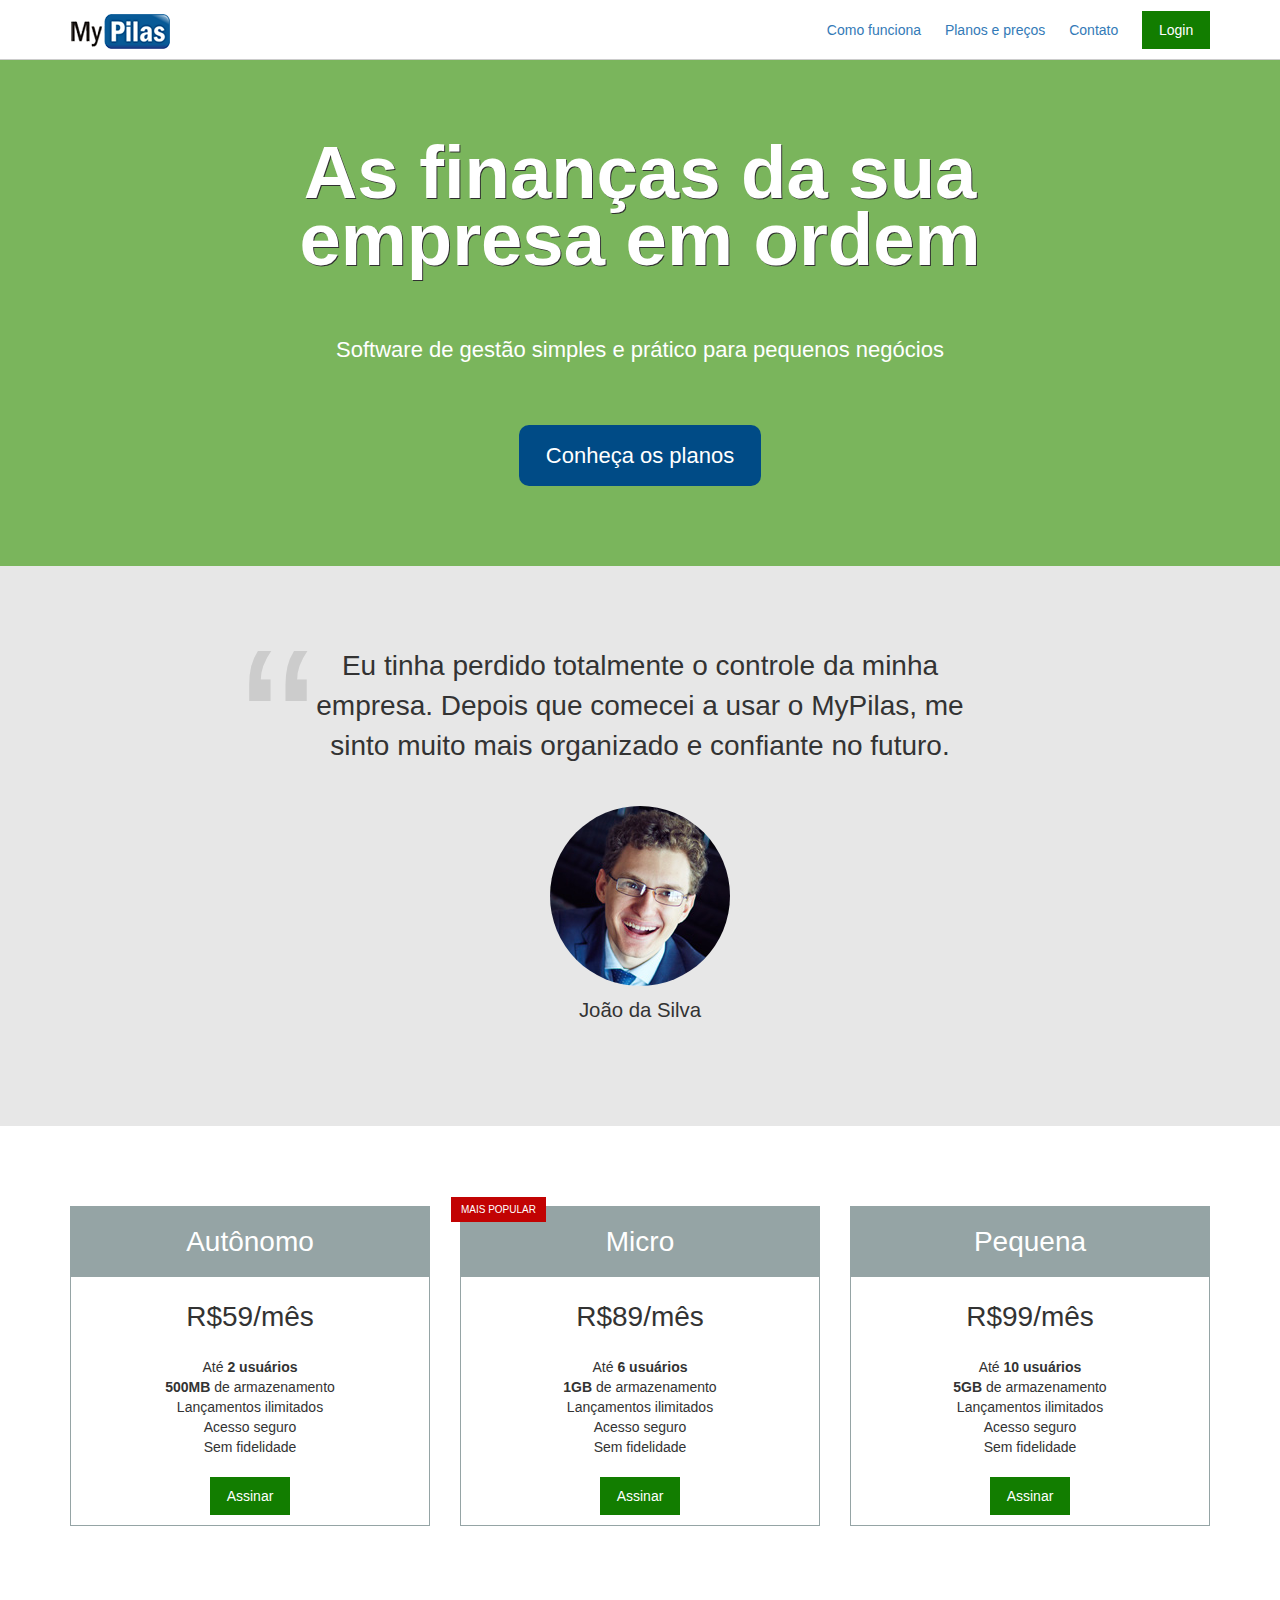
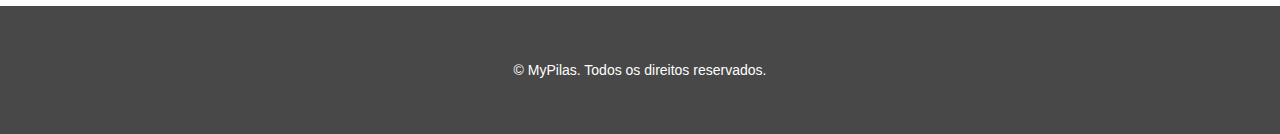
<file: Preparando-projeto/index.html>
<!DOCTYPE html>
<html lang="pt-BR">
  <head>
    <meta charset="utf-8">
    <meta name="viewport" content="width=device-width, initial-scale=1">

    <title>MyPilas</title>

    <link rel="stylesheet" href="css/bootstrap-grid.min.css">
    <link rel="stylesheet" href="css/base.css">
    <link rel="stylesheet" href="css/layout.css">
    <link rel="stylesheet" href="css/componentes.css">
  </head>
  <body>

    <header class="layout-cabecalho  layout-cabecalho--home">
      <div class="container">

        <nav class="navegacao">
          <img src="imagens/logo.png" width="100" height="35" alt="MyPilas">

          <div class="navegacao__menu">
            <button class="botao-chaveador  js-botao-chaveador"></button>

            <ul class="menu  js-menu">
              <li class="menu__item">
                <a href="#">Como funciona</a>
              </li>
              <li class="menu__item">
                <a href="#planos">Planos e preços</a>
              </li>
              <li class="menu__item">
                <a href="#">Contato</a>
              </li>
              <li class="menu__item  menu__item--botao">
                <a href="#" class="botao  botao--login">Login</a>
              </li>
            </ul>
          </div>
        </nav>
      </div>
    </header>

    <section class="layout-chamada">
      <div class="container">

        <div class="chamada">
          <h1 class="chamada__titulo">As finanças da sua empresa em ordem</h1>
          <p class="chamada__subtitulo">Software de gestão simples e prático para pequenos negócios</p>

          <div class="chamada__acao">
            <a href="#planos" class="botao  botao--principal">Conheça os planos</a>
          </div>
        </div>

      </div>
    </section>

    <div class="layout-depoimento">
      <div class="container">
        
        <div class="depoimento">
          <blockquote>
            Eu tinha perdido totalmente o controle da minha empresa.
            Depois que comecei a usar o MyPilas, me sinto muito mais organizado e confiante no futuro.
          </blockquote>

          <div class="depoimento__autor">
            <img src="imagens/joao-da-silva.jpg" width="180" height="180" alt="João da Silva">
            <p>João da Silva</p>
          </div>
        </div>

      </div>
    </div>

    <div id="planos" class="layout-planos">
      <div class="container">
        <div class="row">
          <div class="col-sm-4">

            <article class="plano">
              <h2 class="plano__cabecalho">Autônomo</h2>
              <div class="plano__preco">R$59/mês</div>
              <ul class="plano__caracteristicas">
                <li>Até <strong>2 usuários</strong></li>
                <li><strong>500MB</strong> de armazenamento</li>
                <li>Lançamentos ilimitados</li>
                <li>Acesso seguro</li>
                <li>Sem fidelidade</li>
              </ul>
              <footer class="plano__rodape">
                <a href="assine.html" class="botao  botao--assinar">Assinar</a>
              </footer>
            </article>

          </div>
          <div class="col-sm-4">

            <article class="plano  plano--mais-popular">
              <h2 class="plano__cabecalho">Micro</h2>
              <div class="plano__preco">R$89/mês</div>
              <ul class="plano__caracteristicas">
                <li>Até <strong>6 usuários</strong></li>
                <li><strong>1GB</strong> de armazenamento</li>
                <li>Lançamentos ilimitados</li>
                <li>Acesso seguro</li>
                <li>Sem fidelidade</li>
              </ul>
              <footer class="plano__rodape">
                <a href="assine.html" class="botao  botao--assinar">Assinar</a>
              </footer>
            </article>

          </div>
          <div class="col-sm-4  ultima-coluna">

            <article class="plano">
              <h2 class="plano__cabecalho">Pequena</h2>
              <div class="plano__preco">R$99/mês</div>
              <ul class="plano__caracteristicas">
                <li>Até <strong>10 usuários</strong></li>
                <li><strong>5GB</strong> de armazenamento</li>
                <li>Lançamentos ilimitados</li>
                <li>Acesso seguro</li>
                <li>Sem fidelidade</li>
              </ul>
              <footer class="plano__rodape">
                <a href="assine.html" class="botao  botao--assinar">Assinar</a>
              </footer>
            </article>

          </div>
        </div>
      </div>
    </div>

    <footer class="layout-rodape">
      <div class="container">
        <p>&copy; MyPilas. Todos os direitos reservados.</p>
      </div>
    </footer>

    <script src="javascripts/app.js"></script>

  </body>
</html>
</file>
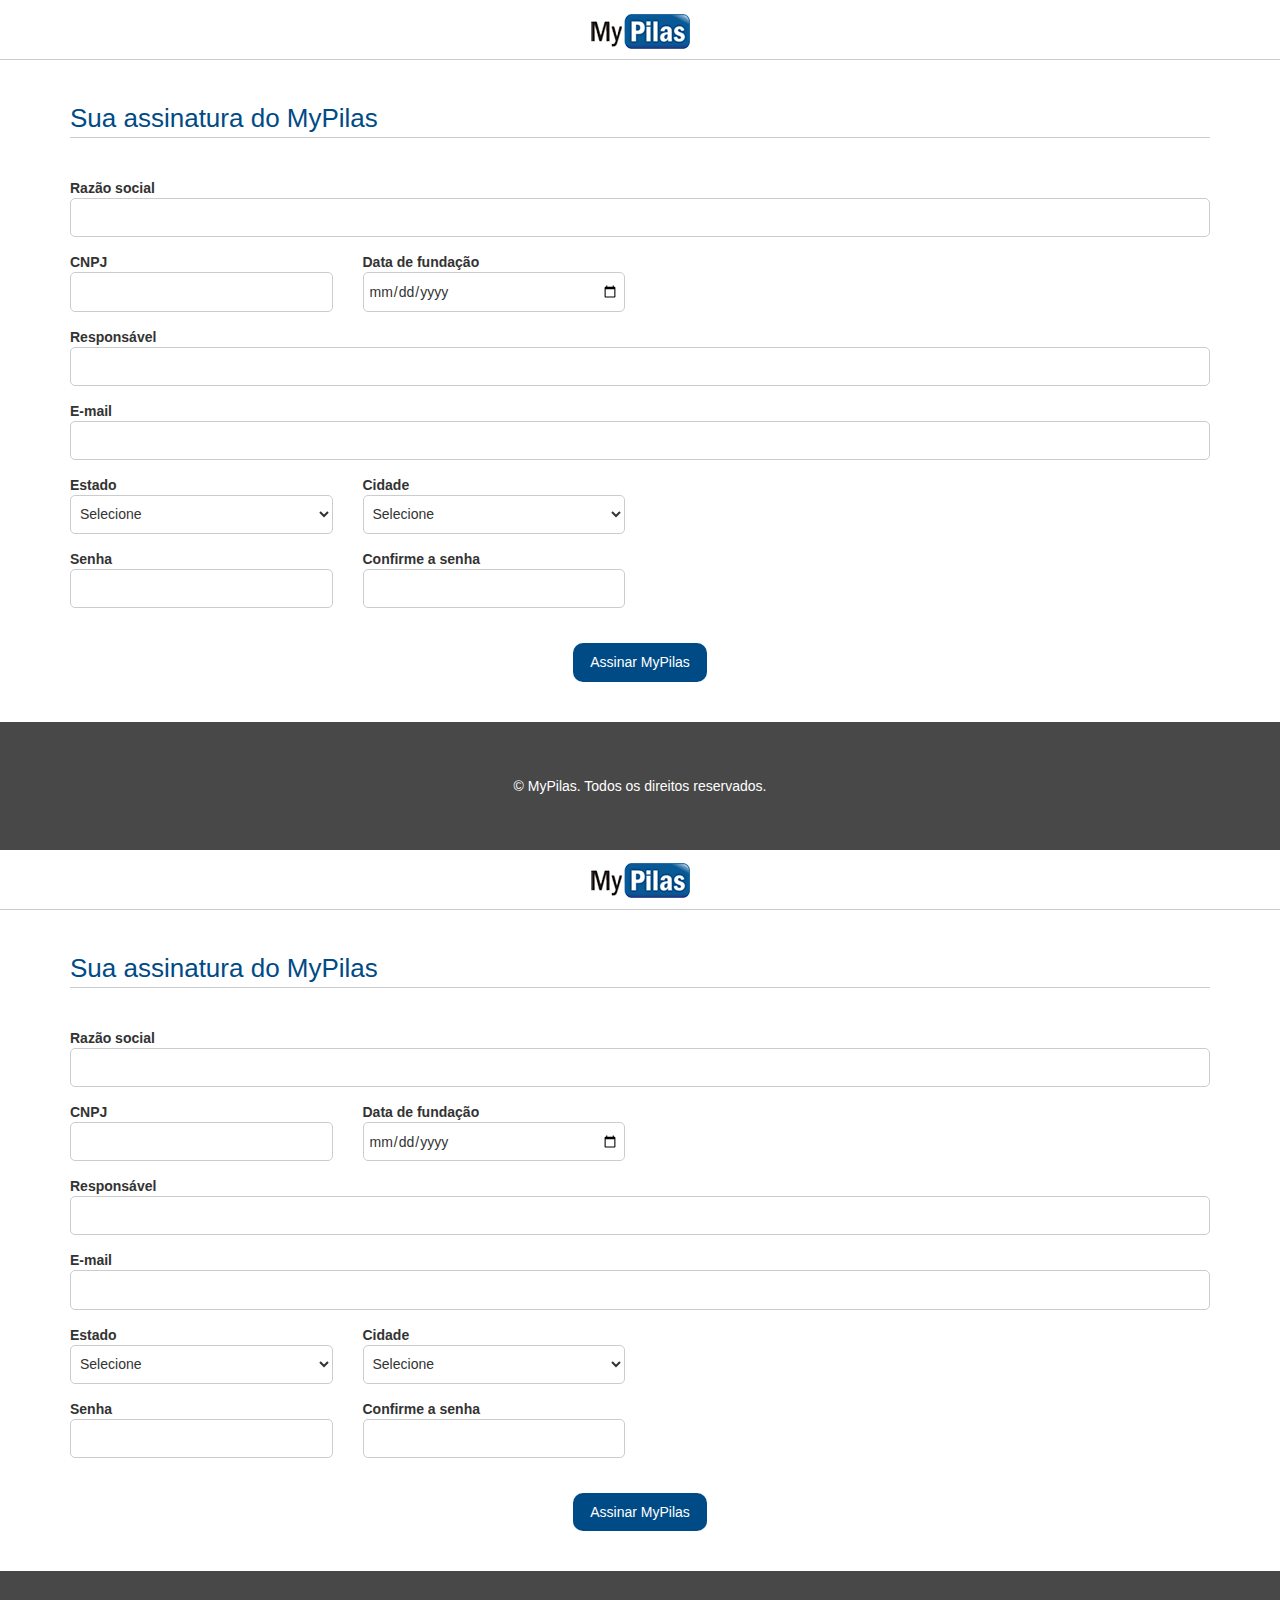
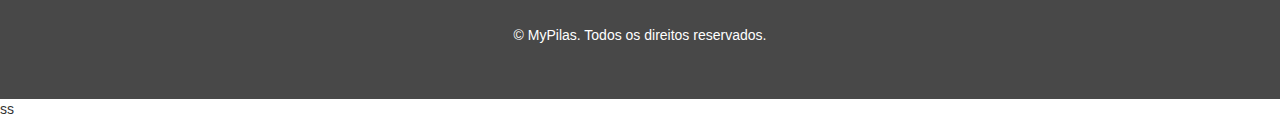
<file: Preparando-projeto/assine.html>
<!DOCTYPE html>
<html lang="pt-BR">
  <head>
    <meta charset="utf-8">
    <meta name="viewport" content="width=device-width, initial-scale=1">

    <title>MyPilas</title>

    <link rel="stylesheet" href="css/bootstrap-grid.min.css">
    <link rel="stylesheet" href="css/base.css">
    <link rel="stylesheet" href="css/layout.css">
    <link rel="stylesheet" href="css/componentes.css">
  </head>

  <body>

    <header class="layout-cabecalho">
      <div class="container">

        <nav class="navegacao  navegacao--assinatura">
          <a href="index.html"><img src="imagens/logo.png" width="100" height="35" alt="MyPilas" /></a>
        </nav>
        
      </div>
    </header>

    <main class="layout-assinatura">
      <div class="container">

        <form action="#" method="post">
          <h1 class="titulo-formulario">Sua assinatura do MyPilas</h1>

          <div class="grupo-entrada">
            <label for="razao-social">Razão social</label>
            <input id="razao-social" name="razaoSocial" type="text" class="campo" required>
          </div>

          <div class="row">
            <div class="col-sm-3">
              <div class="grupo-entrada">
                <label for="cnpj">CNPJ</label>
                <input id="cnpj" name="cnpj" type="text" class="campo" required>
              </div>
            </div>
            <div class="col-sm-3">
              <div class="grupo-entrada">
                <label for="data-nascimento">Data de fundação</label>
                <input id="data-nascimento" name="dataFundacao" type="date" class="campo" required>
              </div>
            </div>
          </div>

          <div class="grupo-entrada">
            <label for="responsavel">Responsável</label>
            <input id="responsavel" name="responsavel" type="text" class="campo" required>
          </div>

          <div class="grupo-entrada">
            <label for="email">E-mail</label>
            <input id="email" type="email" class="campo" required>
          </div>

          <div class="row">
            <div class="col-sm-3">
              <div class="grupo-entrada">
                <label for="estado">Estado</label>
                <select id="estado" name="estado" class="campo">
                  <option>Selecione</option>
                  <option value="MG">Minas Gerais</option>
                  <option value="SP">São Paulo</option>
                  <option value="CE">Ceará</option>
                </select>
              </div>
            </div>
            <div class="col-sm-3">
              <div class="grupo-entrada">
                <label for="cidade">Cidade</label>
                <select id="cidade" class="campo">
                  <option>Selecione</option>
                  <option value="1">Uberlândia</option>
                  <option value="2">São Paulo</option>
                  <option value="3">Fortaleza</option>
                </select>
              </div>
            </div>
          </div>

          <div class="row">
            <div class="col-sm-3">
              <div class="grupo-entrada">
                <label for="senha">Senha</label>
                <input id="senha" type="password" class="campo" required>
              </div>
            </div>
            <div class="col-sm-3">
              <div class="grupo-entrada">
                <label for="confirmacao-senha">Confirme a senha</label>
                <input id="confirmacao-senha" type="password" class="campo" required>
              </div>
            </div>
          </div>

          <div style="text-align: center; margin-top: 20px">
            <input type="submit" value="Assinar MyPilas" class="botao  botao--principal">
          </div>
        </form>

      </div>
    </main>

    <footer class="layout-rodape">
      <div class="container">
        <p>&copy; MyPilas. Todos os direitos reservados.</p>
      </div>
    </footer>

  </body>

</html><!DOCTYPE html>
<html lang="pt-BR">
  <head>
    <meta charset="utf-8">
    <meta name="viewport" content="width=device-width, initial-scale=1">

    <title>MyPilas</title>

    <link rel="stylesheet" href="css/bootstrap-grid.min.css">
    <link rel="stylesheet" href="css/base.css">
    <link rel="stylesheet" href="css/layout.css">
    <link rel="stylesheet" href="css/componentes.css">
  </head>

  <body>

    <header class="layout-cabecalho">
      <div class="container">

        <nav class="navegacao  navegacao--assinatura">
          <a href="index.html"><img src="imagens/logo.png" width="100" height="35" alt="MyPilas" /></a>
        </nav>
        
      </div>
    </header>

    <main class="layout-assinatura">
      <div class="container">

        <form action="#" method="post">
          <h1 class="titulo-formulario">Sua assinatura do MyPilas</h1>

          <div class="grupo-entrada">
            <label for="razao-social">Razão social</label>
            <input id="razao-social" name="razaoSocial" type="text" class="campo" required>
          </div>

          <div class="row">
            <div class="col-sm-3">
              <div class="grupo-entrada">
                <label for="cnpj">CNPJ</label>
                <input id="cnpj" name="cnpj" type="text" class="campo" required>
              </div>
            </div>
            <div class="col-sm-3">
              <div class="grupo-entrada">
                <label for="data-nascimento">Data de fundação</label>
                <input id="data-nascimento" name="dataFundacao" type="date" class="campo" required>
              </div>
            </div>
          </div>

          <div class="grupo-entrada">
            <label for="responsavel">Responsável</label>
            <input id="responsavel" name="responsavel" type="text" class="campo" required>
          </div>

          <div class="grupo-entrada">
            <label for="email">E-mail</label>
            <input id="email" type="email" class="campo" required>
          </div>

          <div class="row">
            <div class="col-sm-3">
              <div class="grupo-entrada">
                <label for="estado">Estado</label>
                <select id="estado" name="estado" class="campo">
                  <option>Selecione</option>
                  <option value="MG">Minas Gerais</option>
                  <option value="SP">São Paulo</option>
                  <option value="CE">Ceará</option>
                </select>
              </div>
            </div>
            <div class="col-sm-3">
              <div class="grupo-entrada">
                <label for="cidade">Cidade</label>
                <select id="cidade" class="campo">
                  <option>Selecione</option>
                  <option value="1">Uberlândia</option>
                  <option value="2">São Paulo</option>
                  <option value="3">Fortaleza</option>
                </select>
              </div>
            </div>
          </div>

          <div class="row">
            <div class="col-sm-3">
              <div class="grupo-entrada">
                <label for="senha">Senha</label>
                <input id="senha" type="password" class="campo" required>
              </div>
            </div>
            <div class="col-sm-3">
              <div class="grupo-entrada">
                <label for="confirmacao-senha">Confirme a senha</label>
                <input id="confirmacao-senha" type="password" class="campo" required>
              </div>
            </div>
          </div>

          <div style="text-align: center; margin-top: 20px">
            <input type="submit" value="Assinar MyPilas" class="botao  botao--principal">
          </div>
        </form>

      </div>
    </main>

    <footer class="layout-rodape">
      <div class="container">
        <p>&copy; MyPilas. Todos os direitos reservados.</p>
      </div>
    </footer>

  </body>

</html>ss
</file>
<file: Preparando-projeto/css/base.css>
html {
	font-size: 62.5%; /* (10/16)*100 */
}

* {
	box-sizing: border-box;
}


body {
	margin: 0;

	font-family: Arial, Helvetica, sans-verif;	
	font-size: 14px;
}
</file>
<file: Preparando-projeto/css/layout.css>
.layout-cabecalho {
  height: 60px;
  line-height: 60px;
  border-bottom: 1px solid #ccc;

  background-color: #fff;
}

.layout-cabecalho--home {
  position: fixed;
  top: 0;
  left: 0;
  right: 0;
  z-index: 9999;
}

.layout-planos {
  padding: 80px 0;
}

.layout-chamada {
  padding: 80px 0;
  margin-top: 60px;

  background-color: #7ab55c;
}

.layout-depoimento {
  padding: 80px 0;
  background-color: #e7e7e7;
}

.layout-rodape {
  padding: 40px 0;

  background-color: #484848;

  color: #fff;
  text-align: center;
}

@media(max-width: 749px) {
  .layout-planos .row > div:not(.ultima-coluna) {
    margin-bottom: 40px;
  }
}

.layout-assinatura {
  padding: 40px 0;
}
</file>
<file: Preparando-projeto/css/componentes.css>
/*--------------------*\
  PLANO
\*--------------------*/
.plano {
  position: relative;

  padding: 10px;
  border: 1px solid #95a4a5;

  font-size: 1.4rem; /* 14px */
}

.plano--mais-popular::after {
  position: absolute;
  top: -10px;
  left: -10px;

  padding: 0 10px;

  background-color: #c20303;
  color: #fff;

  font-size: 0.7142em; /* 10px */
  line-height: 2.5;

  content: "MAIS POPULAR";
}

.plano__cabecalho {
  margin: -10px;
  margin-bottom: 0;

  background-color: #95a4a5;
  color: #fff;

  text-align: center;
  line-height: 2.5;
  font-weight: normal;
  font-size: 2em;
}

.plano__preco {
  margin: 20px 0;

  text-align: center;
  font-size: 2em;
}

.plano__caracteristicas {
  padding: 0;
  margin: 20px 0;

  font-size: 1em;

  list-style: none;
}

.plano__caracteristicas > li {
  text-align: center;
}

.plano__rodape {
  text-align: center;
}


/*--------------------*\
  BOTAO
\*--------------------*/
.botao {
  display: inline-block;
  padding: 0.8em 1.2em;

  background-color: #bbb;
  color: #fff;
  border: none;

  line-height: normal;
  font-size: 1em;
  text-decoration: none;
}

.botao:hover, .botao:focus {
  background-color: #aaa;
  color: #fff;

  text-decoration: none;
}

.botao--assinar, .botao--login {
  background-color: #127d00;
}

.botao--assinar:hover, .botao--assinar:focus,
.botao--login:hover, .botao--login:focus {
  background-color: #0e6400;
}

.botao--principal {
  border-radius: 10px;

  background-color: #004b86;
}

.botao--principal:hover, .botao--principal:focus {
  background-color: #003b6a;
}


/*--------------------*\
  CHAMADA
\*--------------------*/
.chamada {
  font-size: 1.6rem; /* 1.6 * 10px = 16px */
  text-align: center;
}

.chamada__titulo {
  margin: 0;

  color: #fff;

  font-size: 3.375em; /* 54px / 16px = 3.375 */
  line-height: 0.9;
  text-shadow: 1px 1px #313131;
}

.chamada__subtitulo {
  margin: 60px 0;

  color: #fff;

  font-size: 1em;
}

.chamada__acao {
  font-size: 1em;
}

@media(min-width: 992px) {
  .chamada {
    padding-left: 10%;
    padding-right: 10%;

    font-size: 2.2rem; /* 2.2 * 10px = 22px */
  }
}


/*--------------------*\
  DEPOIMENTO
\*--------------------*/
.depoimento {
  font-size: 2.2rem; /* 22px */
}

@media(min-width: 992px) {
  .depoimento {
    padding-left: 15%;
    padding-right: 15%;

    font-size: 2.8rem;
  }
}

.depoimento > blockquote {
  position: relative;

  margin: 0;
  padding: 0 60px;

  text-align: center;
  font-size: 1em;
}

.depoimento > blockquote::before {
  position: absolute;
  left: 0;
  top: -0.35em;

  color: #ccc;

  font-size: 8em; /* 176px */

  content: "\201C";
}

.depoimento__autor {
  margin-top: 40px;

  text-align: center;
  font-size: 0.7272em;
}

.depoimento__autor > img {
  border-radius: 50%;
}

.depoimento__autor > p {
  margin-top: 10px;
}


/*--------------------*\
  NAVEGACAO
\*--------------------*/
.navegacao {
}

.navegacao--assinatura {
  text-align: center;
}

.navegacao__menu {
  float: right;
}


/*--------------------*\
  BOTAO-CHAVEADOR
\*--------------------*/
.botao-chaveador {
  width: 24px;
  height: 24px;
  border: 0;

  background: none;
  background-image: url("../imagens/bars.png");

  outline: none;
}

@media(min-width: 992px) {
  .botao-chaveador {
    display: none;
  }
}


/*--------------------*\
  MENU
\*--------------------*/
.menu {
  margin: 0;

  font-size: 1.4rem;

  list-style: none;
}

@media(max-width: 991px) {

  .menu {
    position: fixed;
    top: 0;
    left: 0;
    bottom: 0;

    display: none;
    width: 200px;
    padding: 20px;
    border-right: 1px solid #eee;

    background-color: #fbfbfb;
  }

  .menu--exibindo {
    display: block;
  }

  .menu__item {
    display: block;

    line-height: 3;
  }

  .menu__item--botao {
    margin-top: 20px;
  }

}

@media(min-width: 992px) {

  .menu__item {
    display: inline-block;
    padding-right: 20px;
  }

  .menu__item:last-of-type {
    padding-right: 0px;
  }

}


/*--------------------*\
  TITULO-FORMULARIO
\*--------------------*/
.titulo-formulario {
  margin: 0;
  margin-bottom: 40px;
  
  border-bottom: 1px solid #ccc;

  font-size: 2.6rem;
  font-weight: normal;
  color: #004b86;
}


/*--------------------*\
  GRUPO-ENTRADA
\*--------------------*/
.grupo-entrada {
  margin-bottom: 15px;
}

.grupo-entrada > label {
  display: block;

  font-weight: bold;
}


/*--------------------*\
  CAMPO
\*--------------------*/
.campo {
  display: block;
  width: 100%;
  height: 2.8em;
  padding: 5px;
  border: 1px solid #ccc;
  border-radius: 5px;

  background-color: #fff;

  font-size: 1.4rem;
}
</file>
